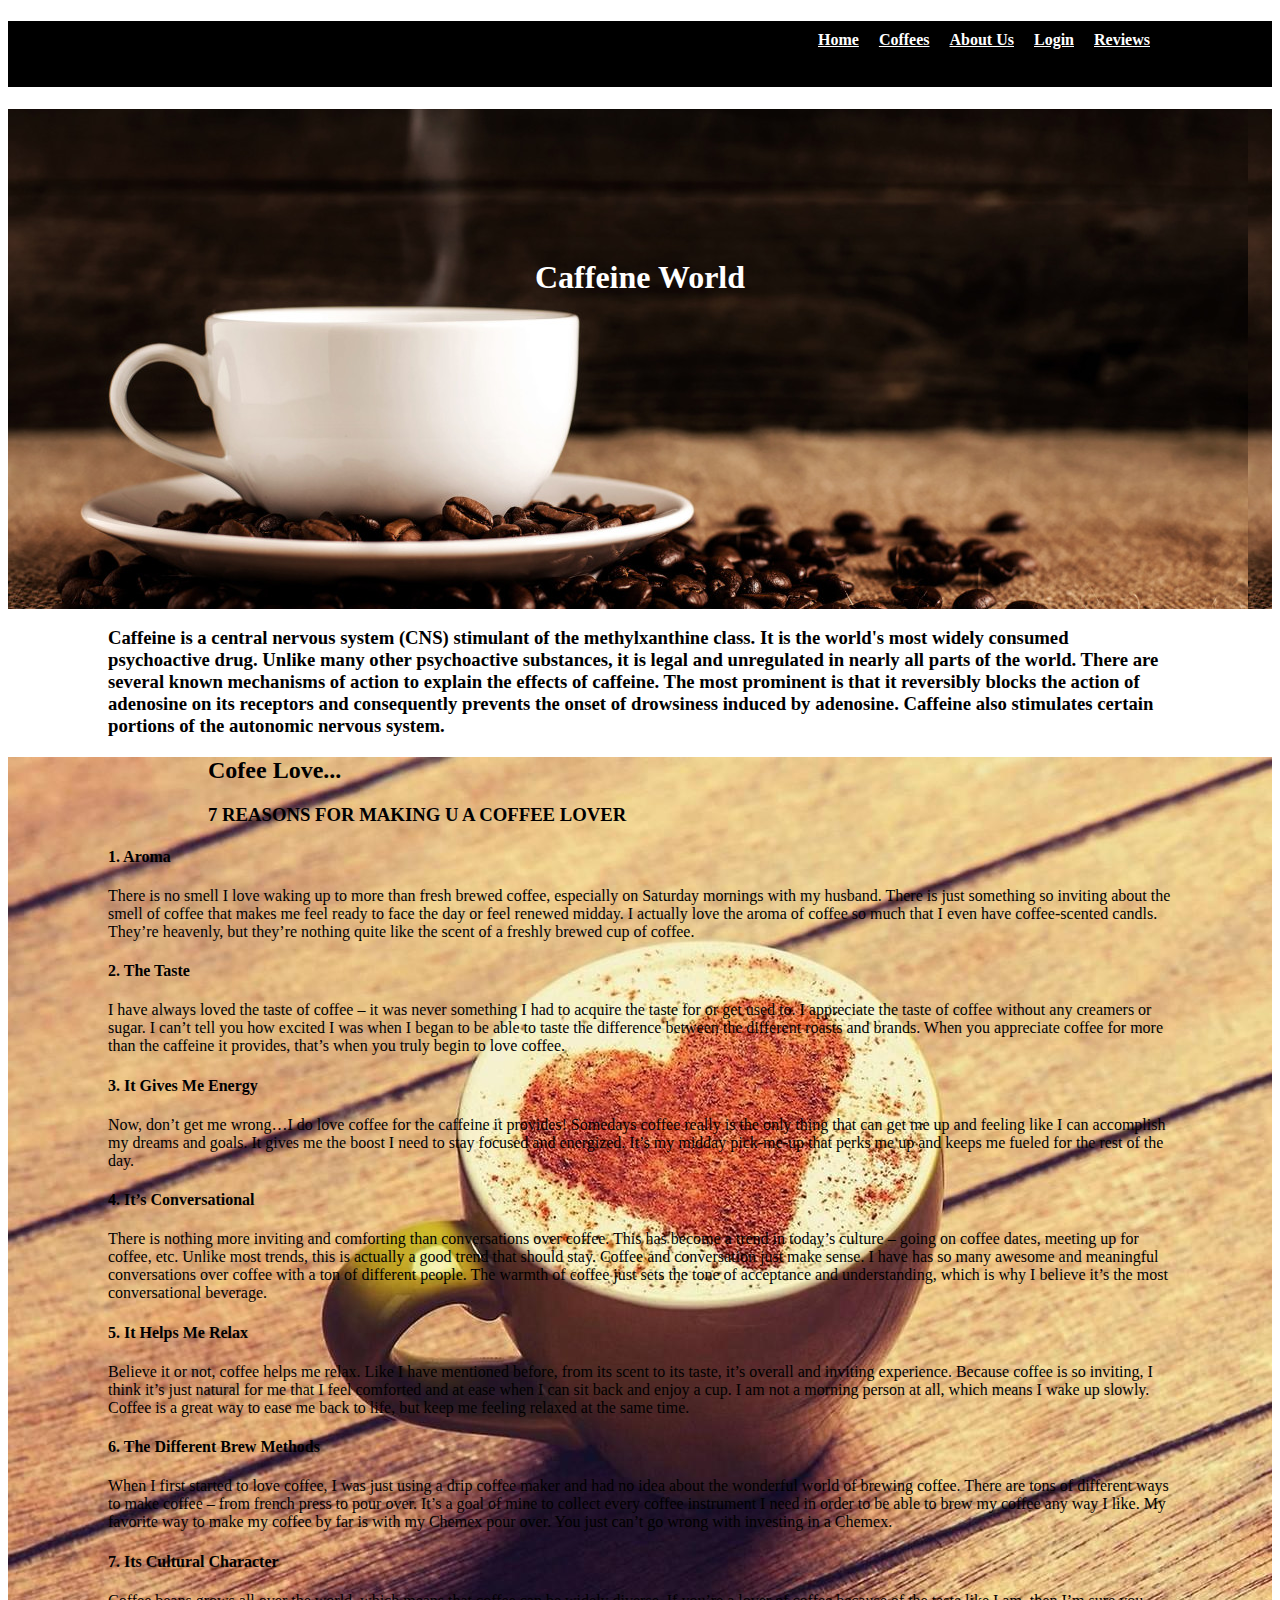
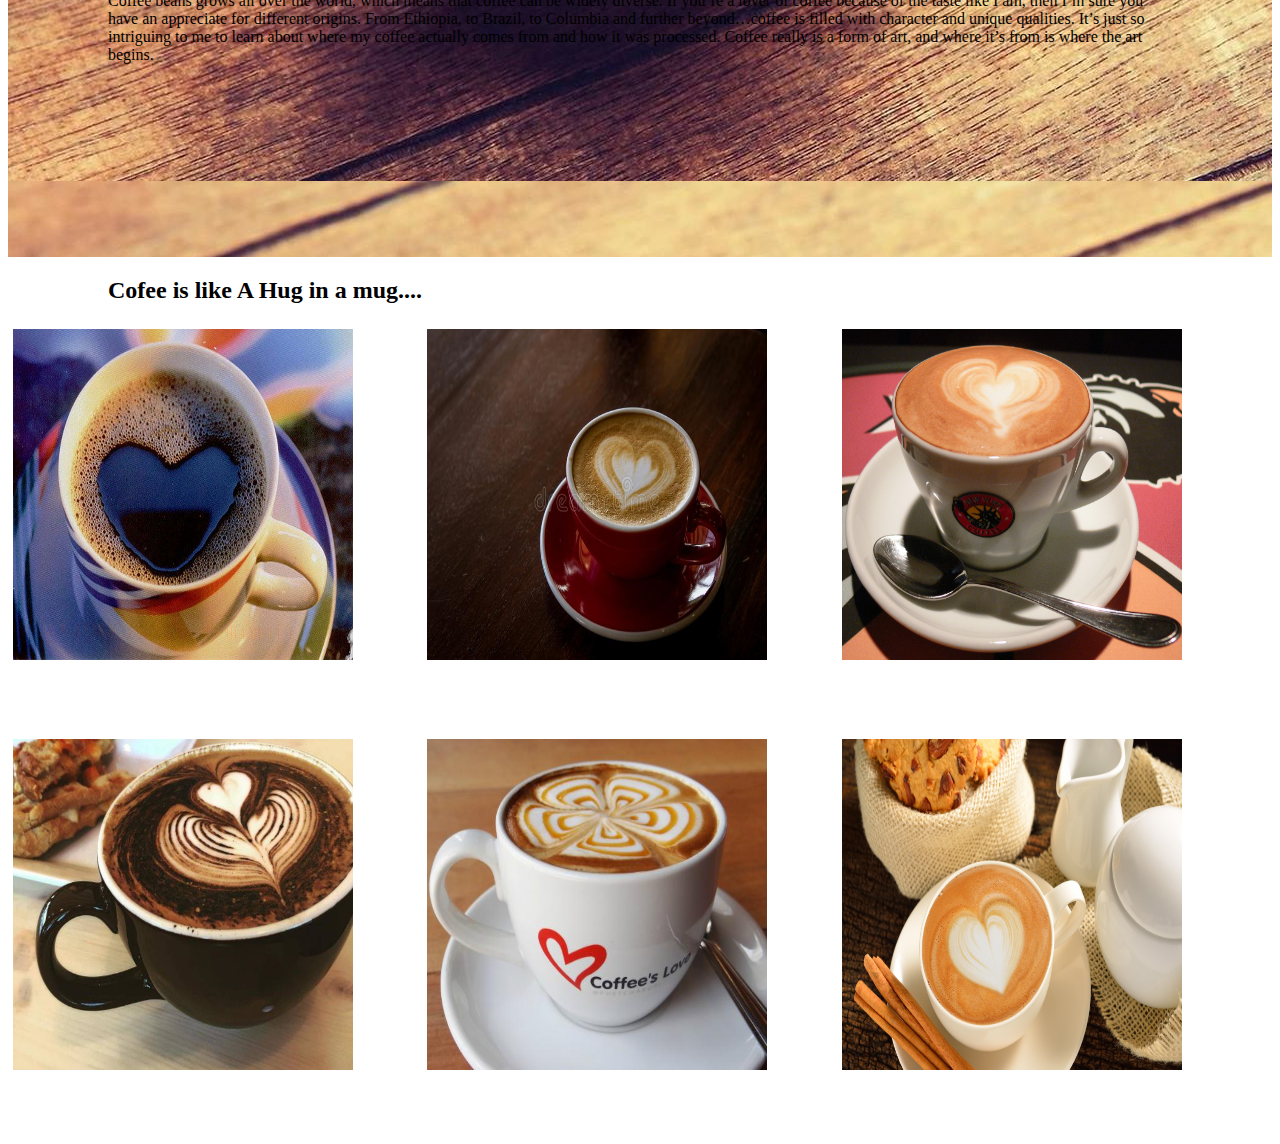
<file: index.html>
<!DOCTYPE html>
<html lang="en">
<head>
    <meta charset="UTF-8">
    <meta http-equiv="X-UA-Compatible" content="IE=edge">
    <meta name="viewport" content="width=device-width, initial-scale=1.0">
    <title>Document</title>
    <link rel="stylesheet" href="./coffeelover.css">
    <!--<style>
        @import url('https://fonts.googleapis.com/css2?family=Festive&family=Lobster&display=swap');
        </style>-->

    <header>
        <div class="header">
            <h4><a id="m" href="">Home</a></h4>
            <h4><a id="m" href="./types.html">Coffees</a></h4>
            <h4><a id="m" href="">About Us</a></h4>
            <h4><a id="m" href="">Login</a></h4>
            <h4><a id="m" href="">Reviews</a></h4>
        </div>
    </header>
</head>
<body>
    <div id="first"><h1>Caffeine World</h1></div>
    <div>
        <p>
           <h3>
                Caffeine is a central nervous system (CNS) stimulant of the methylxanthine class.
                It is the world's most widely consumed psychoactive drug. Unlike many other psychoactive
                substances, it is legal and unregulated in nearly all parts of the world. There are several
                known mechanisms of action to explain the effects of caffeine. The most prominent is that it
                reversibly blocks the action of adenosine on its receptors and consequently prevents the onset
                of drowsiness induced by adenosine. Caffeine also stimulates certain portions of the autonomic
                nervous system.
           </h3>
        </p>
    </div>
    <div id="second"><h2>Cofee Love...</h2>
         <h3>7 REASONS FOR MAKING U A COFFEE LOVER</h3>
        <h4>1. Aroma</h4>
        <p>
            There is no smell I love waking up to more than fresh brewed coffee, especially on Saturday mornings
            with my husband. There is just something so inviting about the smell of coffee that makes me feel ready
            to face the day or feel renewed midday. I actually love the aroma of coffee so much that I even have
            coffee-scented candls. They’re heavenly, but they’re nothing quite like the scent of a freshly brewed
            cup of coffee.
        </p>
        <h4>2. The Taste</h4>
        <p>
            I have always loved the taste of coffee – it was never something I had to acquire the taste for or get
            used to. I appreciate the taste of coffee without any creamers or sugar. I can’t tell you how excited
            I was when I began to be able to taste the difference between the different roasts and brands. When you
            appreciate coffee for more than the caffeine it provides, that’s when you truly begin to love coffee.
        </p>
        <h4>3. It Gives Me Energy</h4>
        <p>
            Now, don’t get me wrong…I do love coffee for the caffeine it provides! Somedays coffee really is the
            only thing that can get me up and feeling like I can accomplish my dreams and goals. It gives me the
            boost I need to stay focused and energized. It’s my midday pick-me-up that perks me up and keeps me
            fueled for the rest of the day.
        </p>
        <h4>4. It’s Conversational</h4>
        <p>
            There is nothing more inviting and comforting than conversations over coffee. This has become a trend
            in today’s culture – going on coffee dates, meeting up for coffee, etc. Unlike most trends, this is
            actually a good trend that should stay. Coffee and conversation just make sense. I have has so many
            awesome and meaningful conversations over coffee with a ton of different people. The warmth of coffee
            just sets the tone of acceptance and understanding, which is why I believe it’s the most conversational beverage.
        </p>
        <h4>5. It Helps Me Relax</h4>
        <p>
            Believe it or not, coffee helps me relax. Like I have mentioned before, from its scent to its taste,
            it’s overall and inviting experience. Because coffee is so inviting, I think it’s just natural for me
            that I feel comforted and at ease when I can sit back and enjoy a cup. I am not a morning person at all,
            which means I wake up slowly. Coffee is a great way to ease me back to life, but keep me feeling relaxed
            at the same time.
        </p>

        <h4>6. The Different Brew Methods</h4>
        <p>
            When I first started to love coffee, I was just using a drip coffee maker and had no idea about the wonderful
            world of brewing coffee. There are tons of different ways to make coffee – from french press to pour over.
            It’s a goal of mine to collect every coffee instrument I need in order to be able to brew my coffee any way
            I like. My favorite way to make my coffee by far is with my Chemex pour over. You just can’t go wrong with
            investing in a Chemex.
        </p>

        <h4>7. Its Cultural Character</h4>
        <p>
            Coffee beans grows all over the world, which means that coffee can be widely diverse. If you’re a lover
            of coffee because of the taste like I am, then I’m sure you have an appreciate for different origins.
            From Ethiopia, to Brazil, to Columbia and further beyond…coffee is filled with character and unique qualities.
            It’s just so intriguing to me to learn about where my coffee actually comes from and how it was processed.
            Coffee really is a form of art, and where it’s from is where the art begins.
        </p>
    </div>
    <h2>Cofee is like A Hug in a mug....</h2>
    <div id="third">
        <img src="./images/LOVECOF1.jpg" alt="">
    </div>
    <div id="third">
        <img src="./images/lovecof2.jpg" alt="">
    </div>
    <div id="third">
        <img src="./images/Love_Coffee.jpg" alt="">
    </div>
    <div id="third">
        <img src="./images/lovecof4.jpg" alt="">
    </div>
    <div id="third">
        <img src="./images/lovecof5.jpg" alt="">
    </div>
    <div id="third">
        <img src="./images/lovecof6.jpg" alt="">
    </div>
</body>
</html>
</file>
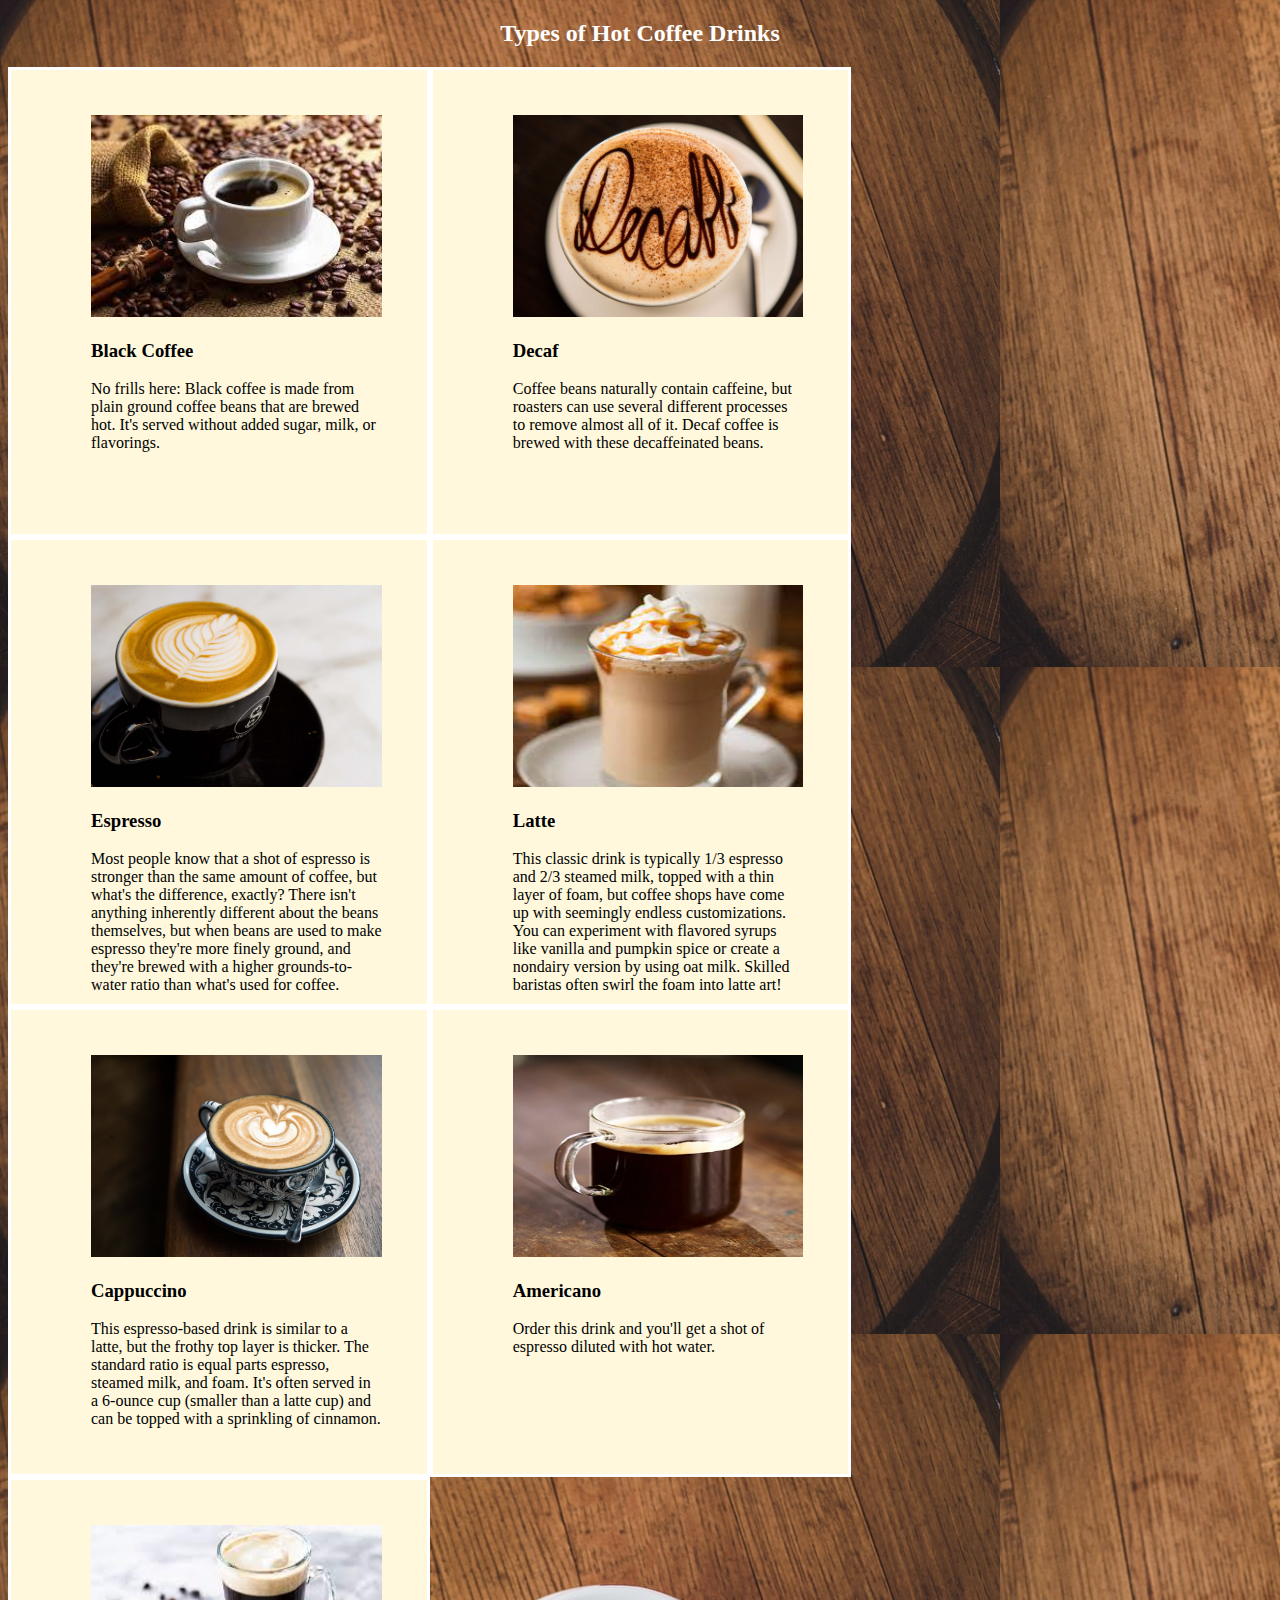
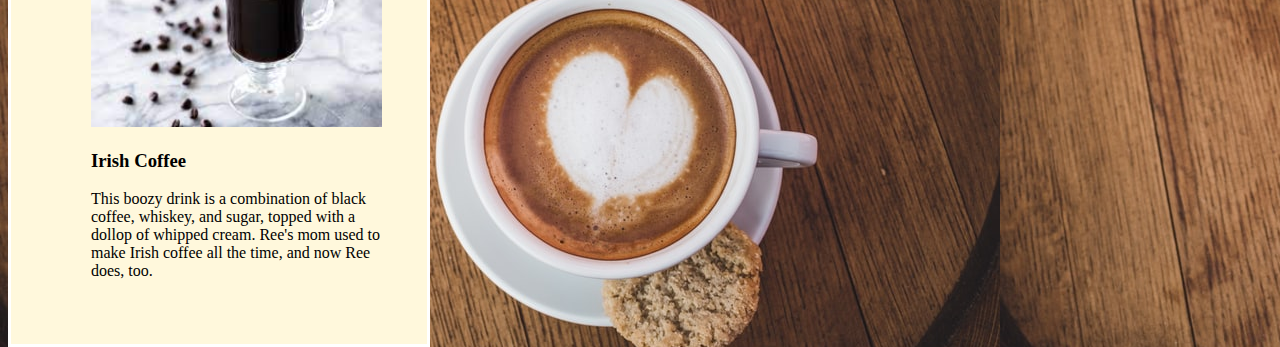
<file: types.html>
<!DOCTYPE html>
<html lang="en">
<head>
    <meta charset="UTF-8">
    <meta http-equiv="X-UA-Compatible" content="IE=edge">
    <meta name="viewport" content="width=device-width, initial-scale=1.0">
    <title>Document</title>
    <link rel="stylesheet" href="./types.css">
    <!--<style>
        @import url('https://fonts.googleapis.com/css2?family=Festive&family=Lobster&display=swap');
        </style>-->

</head>
<body>
    
        <h2>Types of Hot Coffee Drinks</h2>





        <div>
            <img src="./images/blackcofee.jfif" alt="">
            <p>
                <h3>Black Coffee</h3>
                No frills here: Black coffee is made from plain ground coffee beans
                that are brewed hot. It's served without added sugar, milk, or flavorings.

            </p>
        </div>
        <div>
            <img src="./images/decaf.cms" alt="">
            <p>
                <h3>Decaf</h3>
                Coffee beans naturally contain caffeine, but roasters can use several
                different processes to remove almost all of it. Decaf coffee is brewed with
                these decaffeinated beans.
            </p>
        </div>
        <div>
            <img src="./images/espresso.jpg" alt="">
            <p>
                <h3>Espresso</h3>
                Most people know that a shot of espresso is stronger than the same amount of coffee,
                but what's the difference, exactly? There isn't anything inherently different about
                the beans themselves, but when beans are used to make espresso they're more finely
                ground, and they're brewed with a higher grounds-to-water ratio than what's used for
                coffee.
            </p>
        </div>
        <div>
            <img src="./images/latte.jfif" alt="">
            <p>
                <h3>Latte</h3>
                This classic drink is typically 1/3 espresso and 2/3 steamed milk, topped with a thin layer
                of foam, but coffee shops have come up with seemingly endless customizations. You can experiment
                with flavored syrups like vanilla and pumpkin spice or create a nondairy version by using oat milk.
                Skilled baristas often swirl the foam into latte art!
            </p>
        </div>
        <div>
            <img src="./images/cappuccino.jpg" alt="">
            <p>
                <h3>Cappuccino</h3>
                This espresso-based drink is similar to a latte, but the frothy top layer is thicker.
                The standard ratio is equal parts espresso, steamed milk, and foam. It's often served
                in a 6-ounce cup (smaller than a latte cup) and can be topped with a sprinkling of cinnamon.
            </p>
        </div>
        
            <div>
                <img src="./images/americano.jpg" alt="">
                <p>
                    <h3>Americano</h3>
                    Order this drink and you'll get a shot of espresso diluted with hot water.
                </p>
            
            </div>
            <div>
                <img src="./images/irish.jfif" alt="">
                <p>
                    <h3>Irish Coffee</h3>
                    This boozy drink is a combination of black coffee, whiskey, and sugar, topped with a dollop
                    of whipped cream. Ree's mom used to make Irish coffee all the time, and now Ree does, too.
                </p>
            </div>

        
    



    
</body>
</html>
</file>
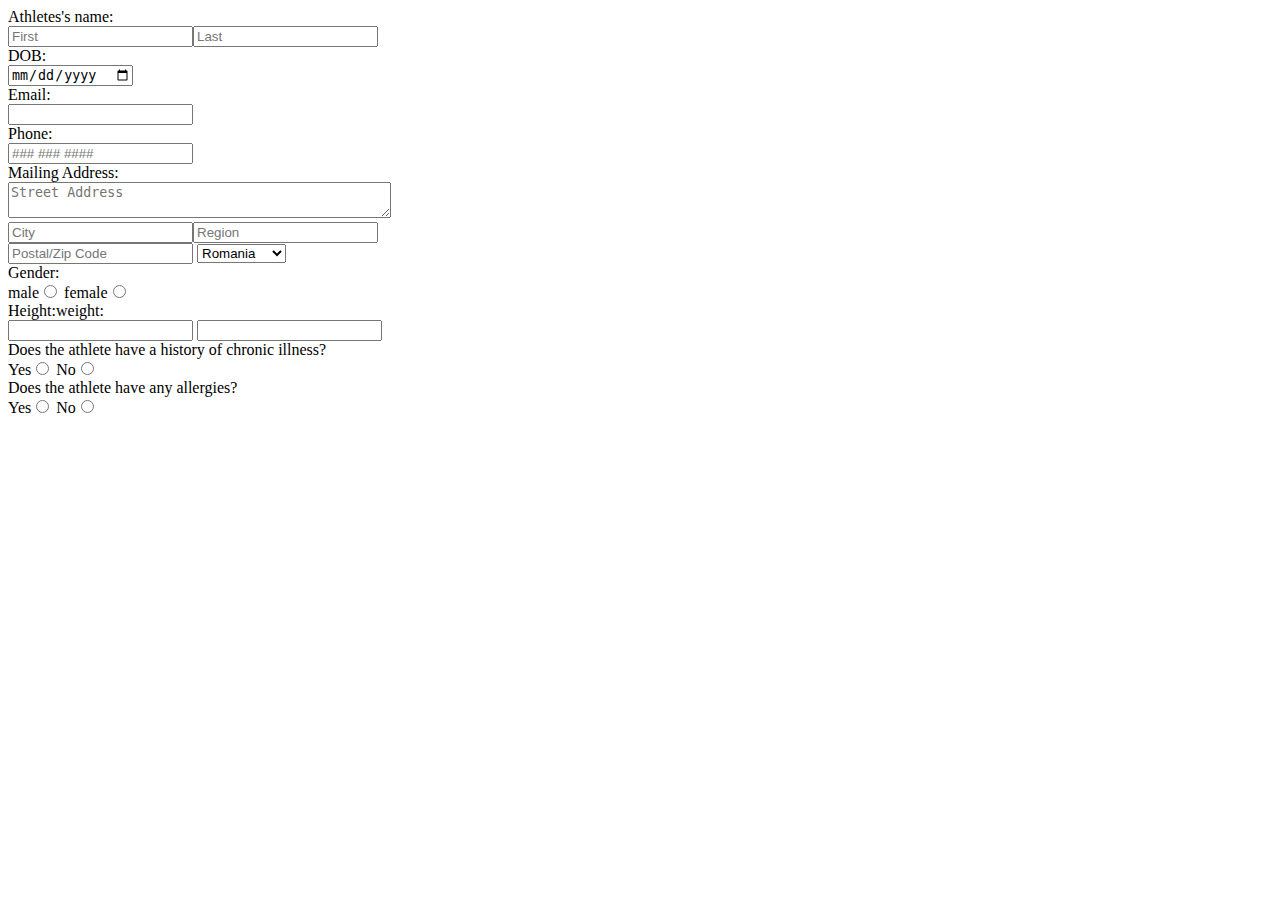
<file: images/athletes.html>
<!DOCTYPE html>
<html lang="en">
<head>
    <meta charset="UTF-8">
    <meta http-equiv="X-UA-Compatible" content="IE=edge">
    <meta name="viewport" content="width=device-width, initial-scale=1.0">
    <title>Document</title>
</head>
<body>
    <form action="">
        <label for="name">Athletes's name:</label><br>
        <input type="text" id="name" placeholder="First"><input type="text=" id="name" placeholder="Last"><br>
        <label for="">DOB:</label><br>
        <input type="date" placeholder="MM/DD/YYYY"><br>
        <label for="">Email:</label><br>
        <input type="email"><br>
        <label for="">Phone:</label><br>
        <input type="text" placeholder="### ### ####"><br>
        <label for="">Mailing Address:</label><br>
        <textarea name="" id="" cols="45" rows="" placeholder="Street Address"></textarea><br>
        <input type="text" placeholder="City"><input type="text" placeholder="Region"><br>
        <input type="text" placeholder="Postal/Zip Code">
        <select name="" id="" >
            <option value="">Romania</option>
            <option value="">switzerland</option>
            <option value="">canada</option>
        </select>
        <br>
        <label for="">Gender:</label><br>
        <label for="male">male</label><input type="radio" id="male" name="gender">
        <label for="female">female</label><input type="radio" id="female" name="gender">
        <br>
        <label for="">Height:</label><label for="">weight:</label><br>
        <input type="text">
        <input type="text">
        <br>
        <label for="">Does the athlete have a history of chronic illness?</label><br>
        <label for="male">Yes</label><input type="radio" id="male" name="gender">
        <label for="female">No</label><input type="radio" id="female" name="gender"><br>
        <label for="">Does the athlete have any allergies? </label><br>
        <label for="male">Yes</label><input type="radio" id="male" name="gender">
        <label for="female">No</label><input type="radio" id="female" name="gender">
        




        





    </form>
</body>
</html>
</file>
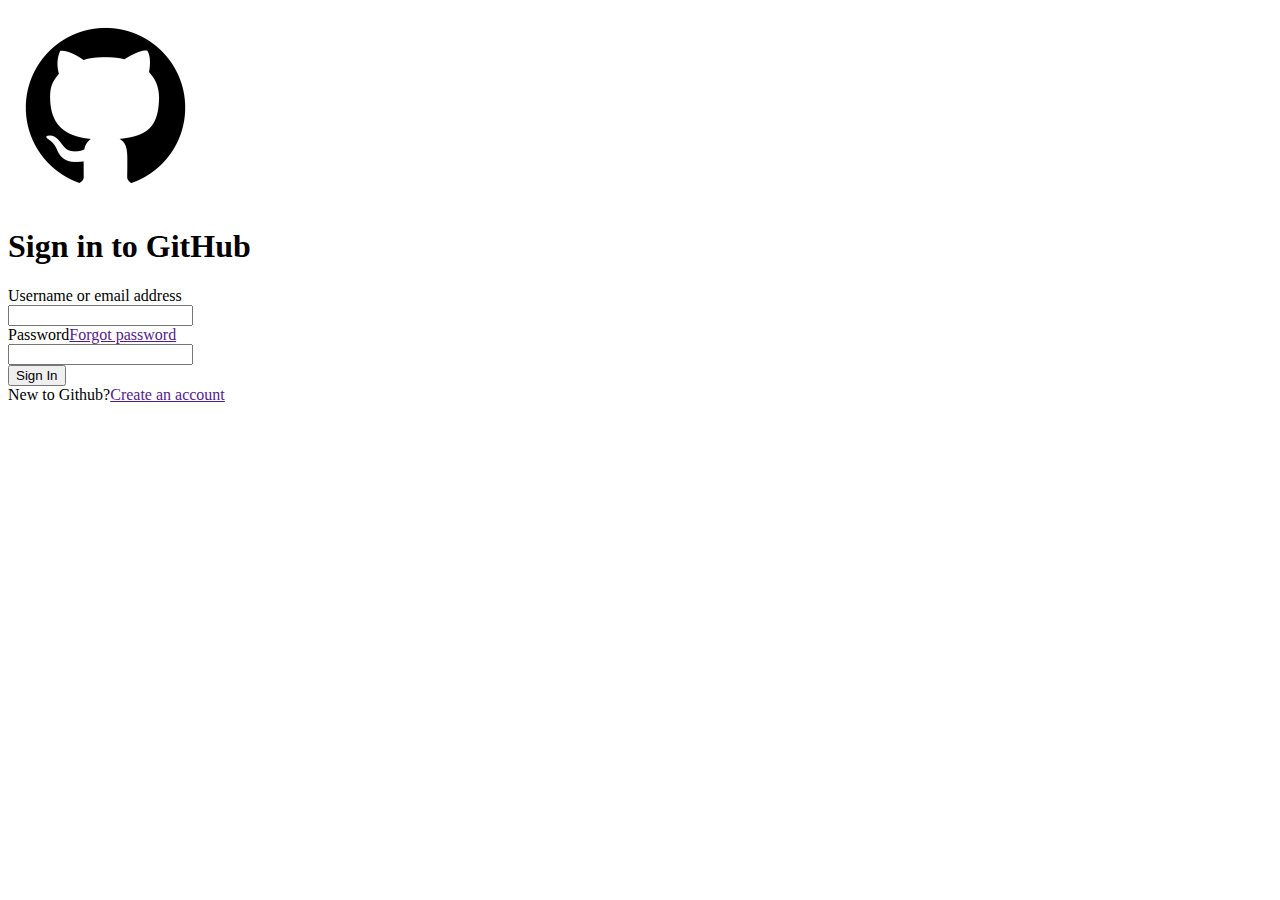
<file: images/github.html>
<!DOCTYPE html>
<html lang="en">
<head>
    <meta charset="UTF-8">
    <meta http-equiv="X-UA-Compatible" content="IE=edge">
    <meta name="viewport" content="width=device-width, initial-scale=1.0">
    <title>Document</title>
</head>
<body>
    <form action="">
        <img src="./github.png" alt="image is not selected">
        <h1> Sign in to GitHub</h1>
        <label for="">Username or email address</label><br>
        <input type="text"><br>
        <label for="">Password</label><a href="">Forgot password</a><br>
        <input type=""text><br>
        <button type="submit" >Sign In</button><br>
        <label for="">New to Github?</label><a href="">Create an account</a>


    </form>
</body>
</html>
</file>
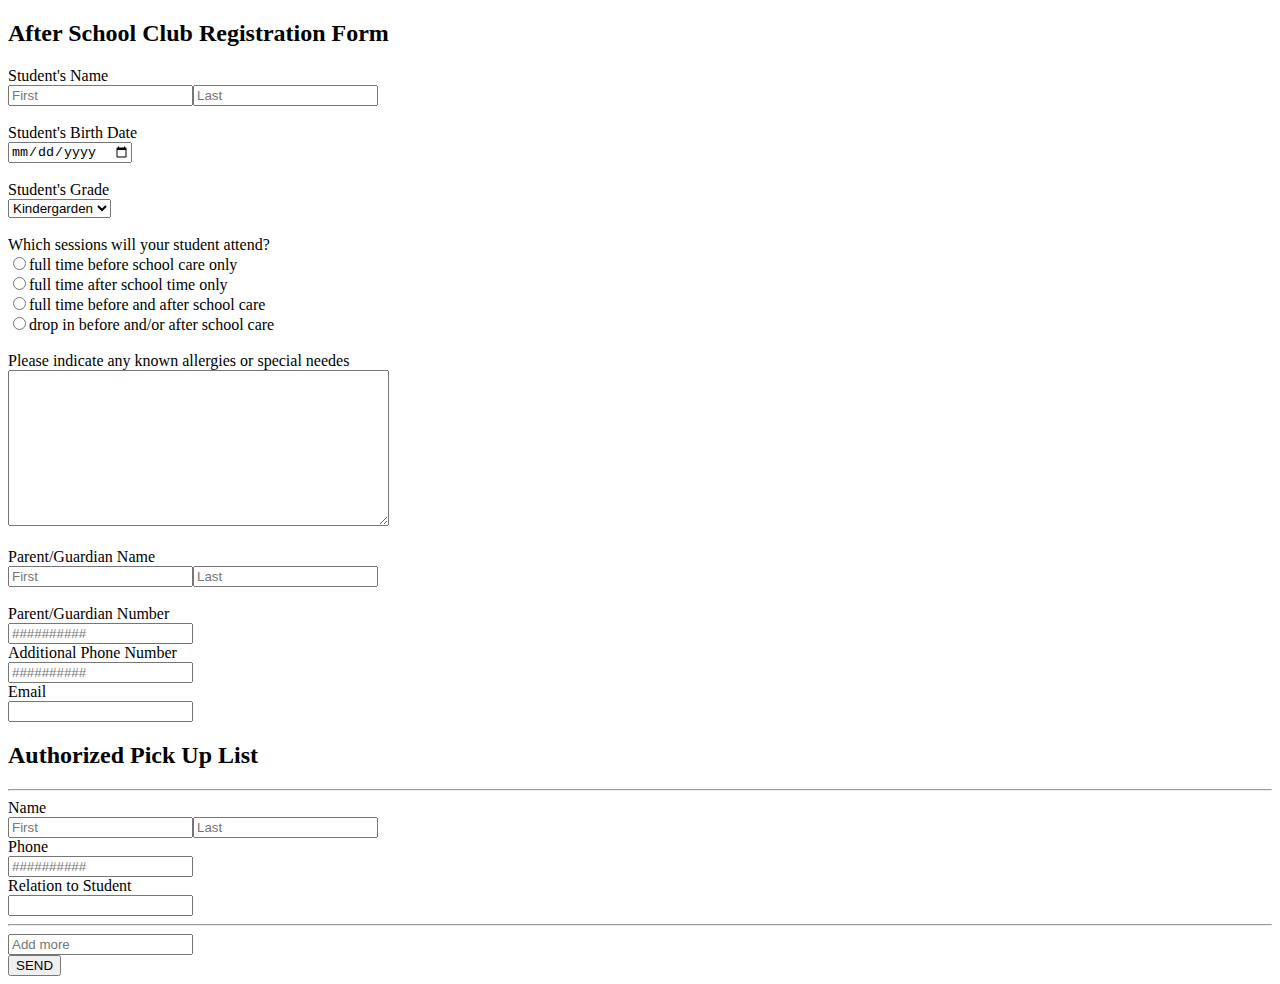
<file: images/school.html>
<!DOCTYPE html>
<html lang="en">
<head>
    <meta charset="UTF-8">
    <meta http-equiv="X-UA-Compatible" content="IE=edge">
    <meta name="viewport" content="width=device-width, initial-scale=1.0">
    <title>Document</title>
</head>
<body>
    <form action="">
        <h2>After School Club Registration Form</h2>
        <label for="name">Student's Name</label><br>
        <input type="text" id="name" placeholder="First"><input type="text=" id="name" placeholder="Last"><br>
        <br>
        <label for="">Student's Birth Date</label><br>
        <input type="date" placeholder="MM/DD/YYYY"><br><br>
        <label for="grade">Student's Grade</label><br>
        <select name="" id="" >
            <option value="">Kindergarden</option>
            <option value="">switzerland</option>
            <option value="">canada</option>
        </select><br><br>
        <label for="session">Which sessions will your student attend?</label><br>
        
        <input type="radio" id="full time before school care only" name="session"><label for="">full time before school care only</label><br>
        <input type="radio" id="full time after school time only" name="session"><label for="">full time after school time only</label><br>
        <input type="radio" id="full time before and after school care" name="session"><label for="">full time before and after school care</label><br>
        <input type="radio" id="drop in before and/or after school care" name="session"><label for="">drop in before and/or after school care</label><br>
        <br><label for="">Please indicate any known allergies or special needes</label><br>
        <textarea name="" id="" cols="45" rows="10"></textarea><br><br>
        <label for="name">Parent/Guardian Name</label><br>
        <input type="text" id="name" placeholder="First"><input type="text=" id="name" placeholder="Last"><br><br>
        <label for="">Parent/Guardian Number</label><br>
        <input type="text" placeholder="##########"><br>
        <label for="">Additional Phone Number</label><br>
        <input type="text" placeholder="##########"><br>
        <label for="email">Email</label><br>
        <input type="email"><br>
        <h2>Authorized Pick Up List</h2>
        <hr>
        <label for="name">Name</label><br>
        <input type="text" id="name" placeholder="First"><input type="text=" id="name" placeholder="Last"><br>
        <label for="">Phone</label><br>
        <input type="text" placeholder="##########"><br>
        <label for="">Relation to Student</label><br>
        <input type="text"><br>
        <hr>
        <input type="" placeholder="Add more"><br>
        <button type="submit">SEND</button>






    </form>
</body>
</html>
</file>
<file: coffeelover.css>
#first{
    background-image:url(./images/cafe4.jpg);
    height: 500px;
    
}
div h1{
    text-align: center;
    color: white;
    padding-top: 150px;
    font-family: 'Festive', cursive;
    font-family: 'Lobster', cursive;
}
h3{
    padding-left: 100px;
    padding-right: 100px;
    font-family: 'Festive', cursive;
    font-family: 'Lobster', cursive;
    font-family: 'Pacifico', cursive;
}
.header{
    background-color: black;
    padding-left: 800px;
    height: 66px;
}
#m{
    padding: 10px;
    float: left;
    color: white;
    right: inherit;

}

h2{
    padding-left: 100px;
    font-family: 'Festive', cursive;
    font-family: 'Lobster', cursive;
    font-family: 'Pacifico', cursive;
}
#second{
    background-image: url(./images/lovecof.jpg);
    height: 1100px;
    padding-left: 100px;
    padding-right: 100px;
}
h4{
    font-family: cursive;
    

}
p{
    font-family: cursive;
    
}
#third{
    border:white solid;
    width: 32%;
    float: left;
    height:400px ;
    color: white;  
    padding: 2px;
}
div img{
    
    width: 84%;
    height: 331px;
    padding-left:px;
}
</file>
<file: types.css>
body{
    background-image: url(./images/cofewall2.jfif);
}
div{
    border:white solid;
    background-color:cornsilk;
    width: 23%;
    float: left;
    height:374px ;
    color:black; 
    padding: 45px; 
    padding-left: 80px;
    

}
h2{
    text-align: center;
    font-family: 'Festive', cursive;
    font-family: 'Fruktur', cursive;
    font-family: 'Lobster', cursive;
    font-family: 'Pacifico', cursive;
    color: white;
}
div img{
    width: 100%;
    height: 202px;
}
</file>
